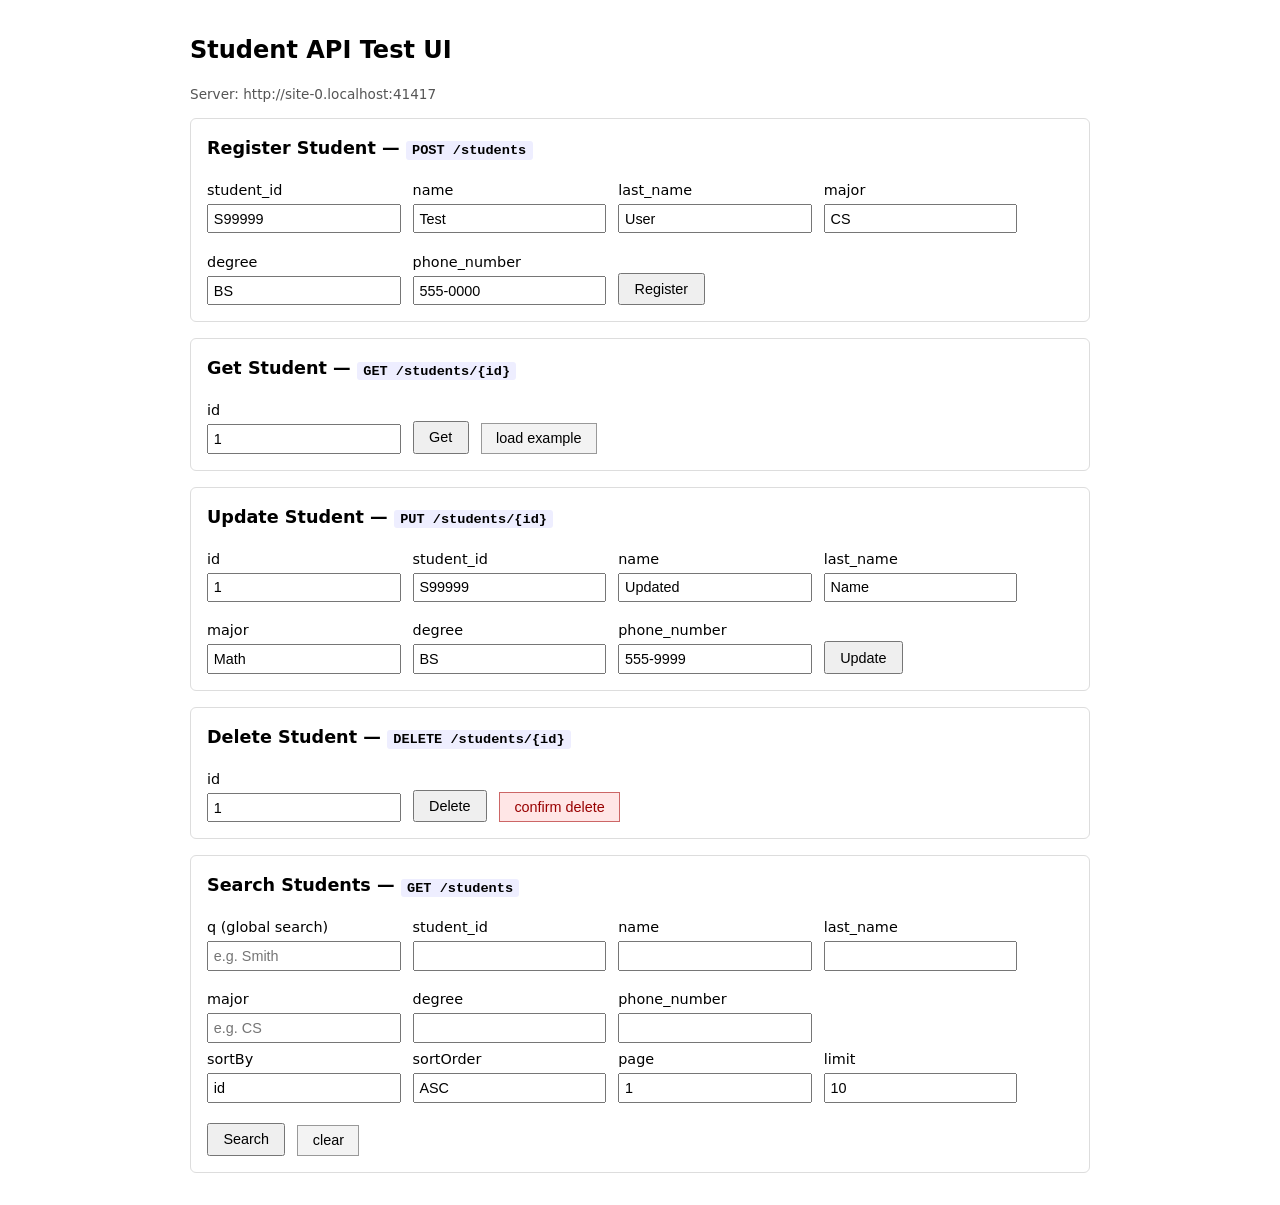
<file: server/ui/index.html>
<!DOCTYPE html>
<html lang="en">
<head>
<meta charset="UTF-8">
<meta name="viewport" content="width=device-width, initial-scale=1.0">
<title>Student API Test UI</title>
<style>
  body { font-family: system-ui, -apple-system, sans-serif; max-width: 900px; margin: 2rem auto; padding: 0 1rem; line-height: 1.5; }
  h1 { font-size: 1.5rem; margin-bottom: 1rem; }
  section { border: 1px solid #ddd; padding: 1rem; margin-bottom: 1rem; border-radius: 6px; }
  h2 { font-size: 1.1rem; margin-top: 0; margin-bottom: 0.75rem; }
  label { display: block; margin: 0.4rem 0 0.15rem; font-size: 0.9rem; }
  input[type="text"], input[type="number"] { width: 100%; max-width: 260px; padding: 0.3rem; font-size: 0.9rem; box-sizing: border-box; }
  button { margin-top: 0.5rem; padding: 0.4rem 0.9rem; font-size: 0.9rem; cursor: pointer; }
  button.secondary { background: #f3f3f3; border: 1px solid #999; }
  button.danger { background: #ffe6e6; border: 1px solid #cc6666; color: #900; }
  .row { display: flex; gap: 0.75rem; flex-wrap: wrap; align-items: flex-end; }
  pre { background: #f6f8fa; border: 1px solid #ddd; padding: 0.75rem; border-radius: 4px; overflow-x: auto; font-size: 0.85rem; max-height: 300px; }
  .status { display: inline-block; width: 1.6rem; text-align: center; font-weight: bold; margin-right: 0.4rem; }
  .status.ok { color: #090; }
  .status.err { color: #c00; }
  .hidden { display: none; }
  .endpoint { font-family: ui-monospace, monospace; background: #eef; padding: 0.1rem 0.4rem; border-radius: 3px; font-size: 0.85rem; }
  .note { font-size: 0.85rem; color: #555; margin-top: 0.25rem; }
</style>
</head>
<body>

<h1>Student API Test UI</h1>
<p class="note">Server: <span id="server"></span></p>

<!-- Register -->
<section>
  <h2>Register Student &mdash; <span class="endpoint">POST /students</span></h2>
  <div class="row">
    <div><label>student_id</label><input type="text" id="reg-student_id" value="S99999"></div>
    <div><label>name</label><input type="text" id="reg-name" value="Test"></div>
    <div><label>last_name</label><input type="text" id="reg-last_name" value="User"></div>
    <div><label>major</label><input type="text" id="reg-major" value="CS"></div>
    <div><label>degree</label><input type="text" id="reg-degree" value="BS"></div>
    <div><label>phone_number</label><input type="text" id="reg-phone_number" value="555-0000"></div>
    <button onclick="doRegister()">Register</button>
  </div>
  <pre id="reg-out" class="hidden"></pre>
</section>

<!-- Get -->
<section>
  <h2>Get Student &mdash; <span class="endpoint">GET /students/{id}</span></h2>
  <div class="row">
    <div><label>id</label><input type="number" id="get-id" value="1"></div>
    <button onclick="doGet()">Get</button>
    <button class="secondary" onclick="fillExampleGet()">load example</button>
  </div>
  <pre id="get-out" class="hidden"></pre>
</section>

<!-- Update -->
<section>
  <h2>Update Student &mdash; <span class="endpoint">PUT /students/{id}</span></h2>
  <div class="row">
    <div><label>id</label><input type="number" id="upd-id" value="1"></div>
    <div><label>student_id</label><input type="text" id="upd-student_id" value="S99999"></div>
    <div><label>name</label><input type="text" id="upd-name" value="Updated"></div>
    <div><label>last_name</label><input type="text" id="upd-last_name" value="Name"></div>
    <div><label>major</label><input type="text" id="upd-major" value="Math"></div>
    <div><label>degree</label><input type="text" id="upd-degree" value="BS"></div>
    <div><label>phone_number</label><input type="text" id="upd-phone_number" value="555-9999"></div>
    <button onclick="doUpdate()">Update</button>
  </div>
  <pre id="upd-out" class="hidden"></pre>
</section>

<!-- Delete -->
<section>
  <h2>Delete Student &mdash; <span class="endpoint">DELETE /students/{id}</span></h2>
  <div class="row">
    <div><label>id</label><input type="number" id="del-id" value="1"></div>
    <button onclick="doDelete()">Delete</button>
    <button class="danger" onclick="confirmDel()">confirm delete</button>
  </div>
  <pre id="del-out" class="hidden"></pre>
</section>

<!-- Search -->
<section>
  <h2>Search Students &mdash; <span class="endpoint">GET /students</span></h2>
  <div class="row">
    <div><label>q (global search)</label><input type="text" id="search-q" placeholder="e.g. Smith"></div>
    <div><label>student_id</label><input type="text" id="search-student_id"></div>
    <div><label>name</label><input type="text" id="search-name"></div>
    <div><label>last_name</label><input type="text" id="search-last_name"></div>
    <div><label>major</label><input type="text" id="search-major" placeholder="e.g. CS"></div>
    <div><label>degree</label><input type="text" id="search-degree"></div>
    <div><label>phone_number</label><input type="text" id="search-phone_number"></div>
  </div>
  <div class="row">
    <div><label>sortBy</label><input type="text" id="search-sortBy" value="id"></div>
    <div><label>sortOrder</label><input type="text" id="search-sortOrder" value="ASC"></div>
    <div><label>page</label><input type="number" id="search-page" value="1" min="1"></div>
    <div><label>limit</label><input type="number" id="search-limit" value="10" min="1"></div>
    <button onclick="doSearch()">Search</button>
    <button class="secondary" onclick="clearSearch()">clear</button>
  </div>
  <pre id="search-out" class="hidden"></pre>
</section>

<script>
const BASE = location.origin.replace(/^http/, 'ws').replace(/:4655$/, ':4655');
document.getElementById('server').textContent = location.origin;

function show(id, status, body) {
  const el = document.getElementById(id);
  el.classList.remove('hidden');
  const s = document.createElement('span');
  s.className = 'status' + (status >= 200 && status < 300 ? ' ok' : ' err');
  s.textContent = status;
  el.textContent = '';
  el.appendChild(s);
  const pre = document.createElement('pre');
  pre.textContent = typeof body === 'string' ? body : JSON.stringify(body, null, 2);
  el.appendChild(pre);
}

function hide(id) {
  document.getElementById(id).classList.add('hidden');
}

function errOut(id, msg) {
  const el = document.getElementById(id);
  el.classList.remove('hidden');
  el.textContent = '';
  const s = document.createElement('span');
  s.className = 'status err';
  s.textContent = 'ERR';
  el.appendChild(s);
  const pre = document.createElement('pre');
  pre.textContent = msg;
  el.appendChild(pre);
}

async function api(method, path, body) {
  const url = location.origin + path;
  const res = await fetch(url, {
    method,
    headers: body ? { 'Content-Type': 'application/json' } : {},
    body: body ? JSON.stringify(body) : undefined,
  });
  let data;
  try { data = await res.json(); } catch { data = await res.text(); }
  return { status: res.status, body: data, url };
}

async function doRegister() {
  hide('reg-out');
  try {
    const body = {
      student_id: document.getElementById('reg-student_id').value,
      name: document.getElementById('reg-name').value,
      last_name: document.getElementById('reg-last_name').value,
      major: document.getElementById('reg-major').value,
      degree: document.getElementById('reg-degree').value,
      phone_number: document.getElementById('reg-phone_number').value,
    };
    const { status, body: data, url } = await api('POST', '/students', body);
    show('reg-out', status, { url, method: 'POST', body, response: data });
  } catch (e) { errOut('reg-out', e.message); }
}

async function doGet() {
  hide('get-out');
  try {
    const id = document.getElementById('get-id').value;
    const { status, body: data, url } = await api('GET', '/students/' + id);
    show('get-out', status, { url, method: 'GET', response: data });
  } catch (e) { errOut('get-out', e.message); }
}

function fillExampleGet() {
  document.getElementById('get-id').value = 1;
}

async function doUpdate() {
  hide('upd-out');
  try {
    const id = document.getElementById('upd-id').value;
    const body = {
      student_id: document.getElementById('upd-student_id').value,
      name: document.getElementById('upd-name').value,
      last_name: document.getElementById('upd-last_name').value,
      major: document.getElementById('upd-major').value,
      degree: document.getElementById('upd-degree').value,
      phone_number: document.getElementById('upd-phone_number').value,
    };
    const { status, body: data, url } = await api('PUT', '/students/' + id, body);
    show('upd-out', status, { url, method: 'PUT', body, response: data });
  } catch (e) { errOut('upd-out', e.message); }
}

async function doDelete() {
  hide('del-out');
  try {
    const id = document.getElementById('del-id').value;
    const { status, body: data, url } = await api('DELETE', '/students/' + id);
    show('del-out', status, { url, method: 'DELETE', response: data });
  } catch (e) { errOut('del-out', e.message); }
}

function confirmDel() {
  if (confirm('Really delete student ' + document.getElementById('del-id').value + '?')) {
    doDelete();
  }
}

async function doSearch() {
  hide('search-out');
  try {
    const params = new URLSearchParams();
    const fields = ['q', 'student_id', 'name', 'last_name', 'major', 'degree', 'phone_number', 'sortBy', 'sortOrder', 'page', 'limit'];
    for (const f of fields) {
      const v = document.getElementById('search-' + f).value;
      if (v !== '') params.set(f, v);
    }
    const { status, body: data, url } = await api('GET', '/students?' + params.toString());
    show('search-out', status, { url, method: 'GET', response: data });
  } catch (e) { errOut('search-out', e.message); }
}

function clearSearch() {
  for (const f of ['q', 'student_id', 'name', 'last_name', 'major', 'degree', 'phone_number', 'sortBy', 'sortOrder', 'page', 'limit']) {
    const el = document.getElementById('search-' + f);
    if (el) el.value = '';
  }
  document.getElementById('search-sortBy').value = 'id';
  document.getElementById('search-sortOrder').value = 'ASC';
  document.getElementById('search-page').value = '1';
  document.getElementById('search-limit').value = '10';
  hide('search-out');
}
</script>

</body>
</html>
</file>
